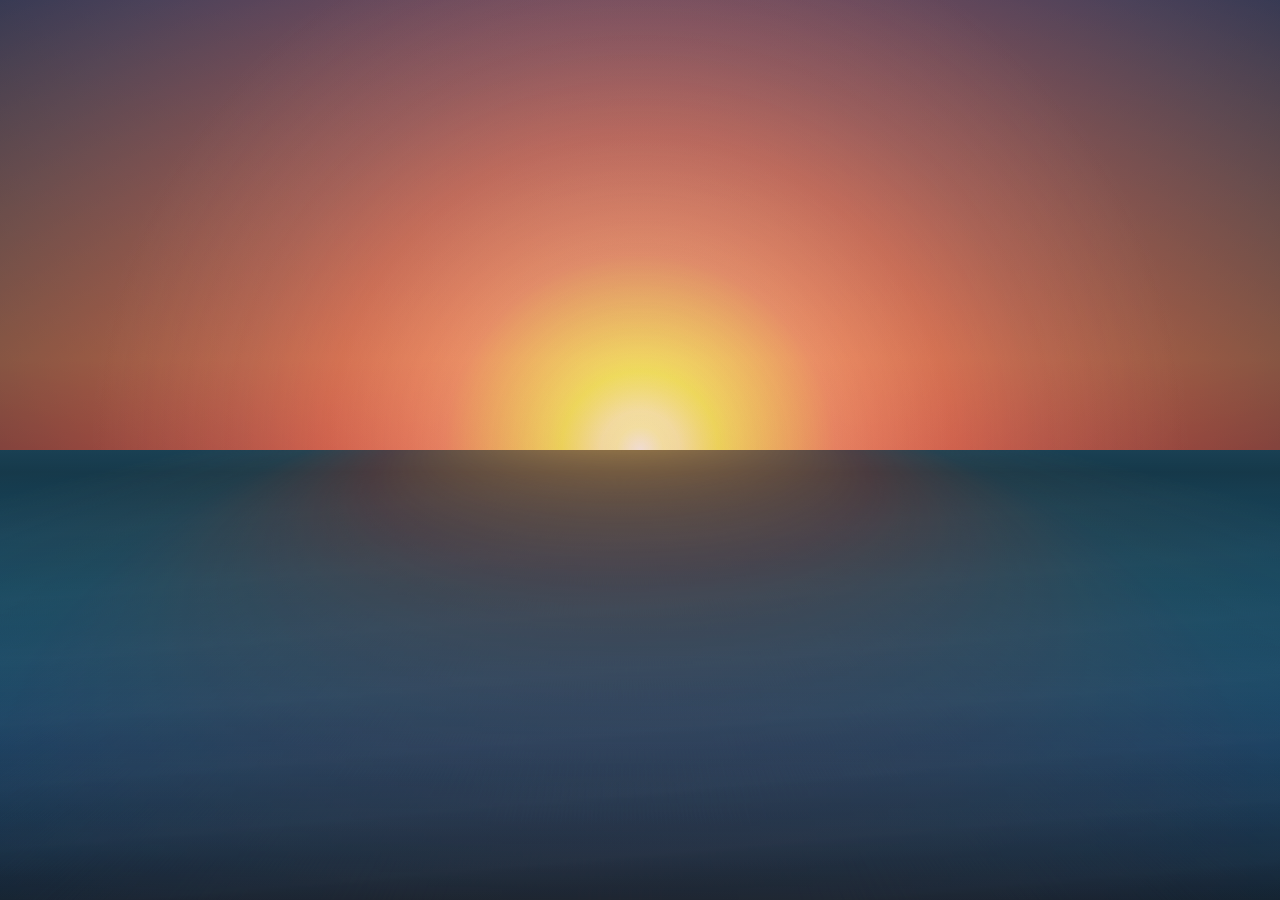
<file: index.html>
<!DOCTYPE html>
<html lang="en" dir="ltr">
  <head>
    <meta charset="utf-8">
    <title>Pure CSS and Javascript Sunrise and Sunset with Mouse Hover</title>
    <link rel="stylesheet" href="style.css">
  </head>
  <body style="width: 100%; height: 100%; margin: 0; padding: 0" onmouseup="stopMove();" onresize="windowResize();">
    <div id="starsContainer" onmousedown="startMove();" onmouseup="stopMove();">
      <div id="stars" onmousedown="startMove();" onmouseup="stopMove();">
      </div>
    </div>

  	<div id="sun" onmousedown="startMove();" onmouseup="stopMove();">

  	</div>

    <div id="sunDay" onmousedown="startMove();" onmouseup="stopMove();">

    </div>

    <div id="sunSet" onmousedown="startMove();" onmouseup="stopMove();">

    </div>

    <div id="sky" onmousedown="startMove();" onmouseup="stopMove();">

    </div>

    <div class="star" style="left: 250px; top: 30px;"></div>
    <div class="star" style="left: 300px; top: 25px;"></div>
    <div class="star" style="right: 40px; top: 40px;"></div>
    <div class="star" style="right: 80px; top: 45px;"></div>
    <div class="star" style="right: 120px; top: 20px;"></div>

    <div id="horizon" onmousedown="startMove();" onmouseup="stopMove();"></div>

    <div id="horizonNight" onmousedown="startMove();" onmouseup="stopMove();"></div>

    <div id="moon" onmousedown="startMove();" onmouseup="stopMove();"></div>

    <div id="mountainRange">
      <div id="mountain" onmousedown="startMove();" onmouseup="stopMove();">
    </div>

    </div>

    <div id="division" onmousedown="startDraggingDivision();" onmouseup="stopMove();">

    </div>

    <div id="water" onmousedown="startMove();" onmouseup="stopMove();"></div>

    <div id="waterReflectionContainer" onmousedown="startMove();" onmouseup="stopMove();">
      <div id="waterReflectionMiddle" onmousedown="startMove();" onmouseup="stopMove();">

      </div>
    </div>
    <div id="waterDistance"  onmousedown="startMove();" onmouseup="stopMove();"></div>
    <div id="darknessOverlaySky"  onmousedown="startMove();" onmouseup="stopMove();"></div>
    <div id="darknessOverlay"></div>
    <div id="oceanRippleContainer">
   </div>
    <div id="oceanRipple"></div>
<script type="text/javascript">
var mouse = {x: 0, y: 0};
var myWidth = 0, myHeight = 0;
var mouseIsDown = false;
var mouseIsDownDivision = false;

document.addEventListener('mousemove', function(e){
  mouse.x = e.clientX || e.pageX;
  mouse.y = e.clientY || e.pageY
    updateDimensions();

  //if(mouseIsDown) {
     document.getElementById("sun").style.background = '-webkit-radial-gradient(' + mouse.x + 'px ' + mouse.y + 'px, circle, rgba(242,248,247,1) 0%,rgba(249,249,28,1) 3%,rgba(247,214,46,1) 8%, rgba(248,200,95,1) 12%,rgba(201,165,132,1) 30%,rgba(115,130,133,1) 51%,rgba(46,97,122,1) 85%,rgba(24,75,106,1) 100%)';
    document.getElementById("sun").style.background = '-moz-radial-gradient(' + mouse.x + 'px ' + mouse.y + 'px, circle, rgba(242,248,247,1) 0%,rgba(249,249,28,1) 3%,rgba(247,214,46,1) 8%, rgba(248,200,95,1) 12%,rgba(201,165,132,1) 30%,rgba(115,130,133,1) 51%,rgba(46,97,122,1) 85%,rgba(24,75,106,1) 100%)';
    document.getElementById("sun").style.background = '-ms-radial-gradient(' + mouse.x + 'px ' + mouse.y + 'px, circle, rgba(242,248,247,1) 0%,rgba(249,249,28,1) 3%,rgba(247,214,46,1) 8%, rgba(248,200,95,1) 12%,rgba(201,165,132,1) 30%,rgba(115,130,133,1) 51%,rgba(46,97,122,1) 85%,rgba(24,75,106,1) 100%)';

    document.getElementById("sunDay").style.background = '-webkit-radial-gradient(' + mouse.x + 'px ' + mouse.y + 'px, circle, rgba(252,255,251,0.9) 0%,rgba(253,250,219,0.4) 30%,rgba(226,219,197,0.01) 70%, rgba(226,219,197,0.0) 70%,rgba(201,165,132,0) 100%)';
    document.getElementById("sunDay").style.background = '-moz-radial-gradient(' + mouse.x + 'px ' + mouse.y + 'px, circle, rgba(252,255,251,0.9) 0%,rgba(253,250,219,0.4) 30%,rgba(226,219,197,0.01) 70%, rgba(226,219,197,0.0) 70%,rgba(201,165,132,0) 100%)';
    document.getElementById("sunDay").style.background = '-ms-radial-gradient(' + mouse.x + 'px ' + mouse.y + 'px, circle, rgba(252,255,251,0.9) 0%,rgba(253,250,219,0.4) 30%,rgba(226,219,197,0.01) 70%, rgba(226,219,197,0.0) 70%,rgba(201,165,132,0) 100%)';

    document.getElementById("sunSet").style.background = '-webkit-radial-gradient(' + mouse.x + 'px ' + mouse.y + 'px, circle, rgba(254,255,255,0.8) 5%,rgba(236,255,0,1) 10%,rgba(253,50,41,1) 25%, rgba(243,0,0,1) 40%,rgba(93,0,0,1) 100%)';
    document.getElementById("sunSet").style.background = '-moz-radial-gradient(' + mouse.x + 'px ' + mouse.y + 'px, circle, rgba(254,255,255,0.8) 5%,rgba(236,255,0,1) 10%,rgba(253,50,41,1) 25%, rgba(243,0,0,1) 40%,rgba(93,0,0,1) 100%)';
    document.getElementById("sunSet").style.background = '-ms-radial-gradient(' + mouse.x + 'px ' + mouse.y + 'px, circle, rgba(254,255,255,0.8) 5%,rgba(236,255,0,1) 10%,rgba(253,50,41,1) 25%, rgba(243,0,0,1) 40%,rgba(93,0,0,1) 100%)';

    document.getElementById("waterReflectionContainer").style.perspectiveOrigin = (mouse.x/myWidth*100).toString() + "% -15%";
    document.getElementById("waterReflectionMiddle").style.left = (mouse.x-myWidth-(myWidth*.03)).toString() + "px";

    var bodyWidth = document.getElementsByTagName("body")[0].clientWidth;

    document.getElementById("sun").style.width = (bodyWidth);
    document.getElementById("sun").style.left = "0px";
    document.getElementById("sunDay").style.width = (bodyWidth);
    document.getElementById("sunDay").style.left = "0px";

    var sky = document.getElementById("sun");
    var water = document.getElementById("water");
    var waterHeight = water.clientHeight;
    var skyHeight = sky.clientHeight;
    var skyRatio = mouse.y / skyHeight;
    var waterRatio = waterHeight / myHeight;
    document.getElementById("darknessOverlay").style.opacity = Math.min((mouse.y-(myHeight/2)) / (myHeight/2), 1);
    document.getElementById("darknessOverlaySky").style.opacity = Math.min((mouse.y-(myHeight*7/10)) / (myHeight-(myHeight*7/10)), 1);
    document.getElementById("moon").style.opacity = Math.min((mouse.y-(myHeight*9/10)) / (myHeight-(myHeight*9/10)), 0.65);
    document.getElementById("horizonNight").style.opacity = (mouse.y-(myHeight*4/5)) / (myHeight-(myHeight*4/5));

    document.getElementById("starsContainer").style.opacity = (mouse.y/myHeight-0.6);

    document.getElementById("waterDistance").style.opacity = (mouse.y/myHeight+0.6);
    document.getElementById("sunDay").style.opacity = (1-mouse.y/myHeight);
    document.getElementById("sky").style.opacity = Math.min((1-mouse.y/myHeight), 0.99);

    document.getElementById("sunSet").style.opacity = (mouse.y/myHeight-0.2);



    if(mouse.y > 0) {
      var clouds = document.getElementsByClassName("cloud");
      for(var i=0; i<clouds.length; i++) {
        clouds[i].style.left = Math.min(myWidth*(Math.pow(mouse.y,2)/Math.pow(myHeight/2,2)) * -1, 0);
      }
    //}

    var stars = document.getElementsByClassName('star');
    for(var i=0; i<stars.length; i++) {
      stars[i].style.opacity = (mouse.y/myHeight-0.6);
    }


    if(mouse.y > myHeight/2) {
      document.getElementById("sun").style.opacity = Math.min((myHeight-mouse.y) / (myHeight/2) + 0.2, 0.5);
      document.getElementById("horizon").style.opacity = (myHeight-mouse.y) / (myHeight/2) + 0.2;

      document.getElementById("waterReflectionMiddle").style.opacity = (myHeight-mouse.y) / (myHeight/2) - 0.1;
    } else {
      document.getElementById("horizon").style.opacity = Math.min(mouse.y / (myHeight/2), 0.99);

      document.getElementById("sun").style.opacity = Math.min(mouse.y / (myHeight/2), 0.5);
      document.getElementById("waterReflectionMiddle").style.opacity = mouse.y / (myHeight/2) - 0.1;
    }

  } else if (mouseIsDownDivision) {
    var sunElement = document.getElementById("sun");
    var water = document.getElementById("water");
    var division = document.getElementById("division");
    sunElement.style.height = (mouse.y).toString() + "px";
    document.getElementById("sunDay").style.height = (mouse.y).toString() + "px";
    division.style.top = (mouse.y).toString() + "px";
    var waterHeight = myHeight-mouse.y;
    water.style.height = waterHeight.toString() + "px";

    document.getElementById("sun").style.height = (mouse.y).toString() + "px";
    document.getElementById("sunDay").style.height = (mouse.y).toString() + "px";
    document.getElementById("horizon").style.height = (mouse.y).toString() + "px";
    document.getElementById("waterDistance").style.height = (myHeight-mouse.y).toString() + "px";
    document.getElementById("oceanRippleContainer").style.height = (myHeight-mouse.y).toString() + "px";
    document.getElementById("darknessOverlay").style.height = (myHeight-mouse.y).toString() + "px";
  }


}, false);

function updateDimensions() {
if( typeof( window.innerWidth ) == 'number' ) {
  //Non-IE
  myWidth = window.innerWidth;
  myHeight = window.innerHeight;
} else if( document.documentElement && ( document.documentElement.clientWidth || document.documentElement.clientHeight ) ) {

  myWidth = document.documentElement.clientWidth;
  myHeight = document.documentElement.clientHeight;
} else if( document.body && ( document.body.clientWidth || document.body.clientHeight ) ) {

  myWidth = document.body.clientWidth;
  myHeight = document.body.clientHeight;
}

}

function startMove() {
mouseIsDown = true;
}

function stopMove() {
mouseIsDown = false;
mouseIsDownDivision = false;
      var sky = document.getElementById("sun");
}

function startDraggingDivision() {

mouseIsDownDivision = true;
}

function windowResize() {
updateDimensions();
var skyHeight = document.getElementById("horizon").clientHeight;




// update to new sky height
skyHeight = document.getElementById("sun").clientHeight;
document.getElementById("waterDistance").style.height = myHeight - skyHeight;
 document.getElementById("division").style.top = skyHeight;
}
    </script>
  </body>
</html>
</file>
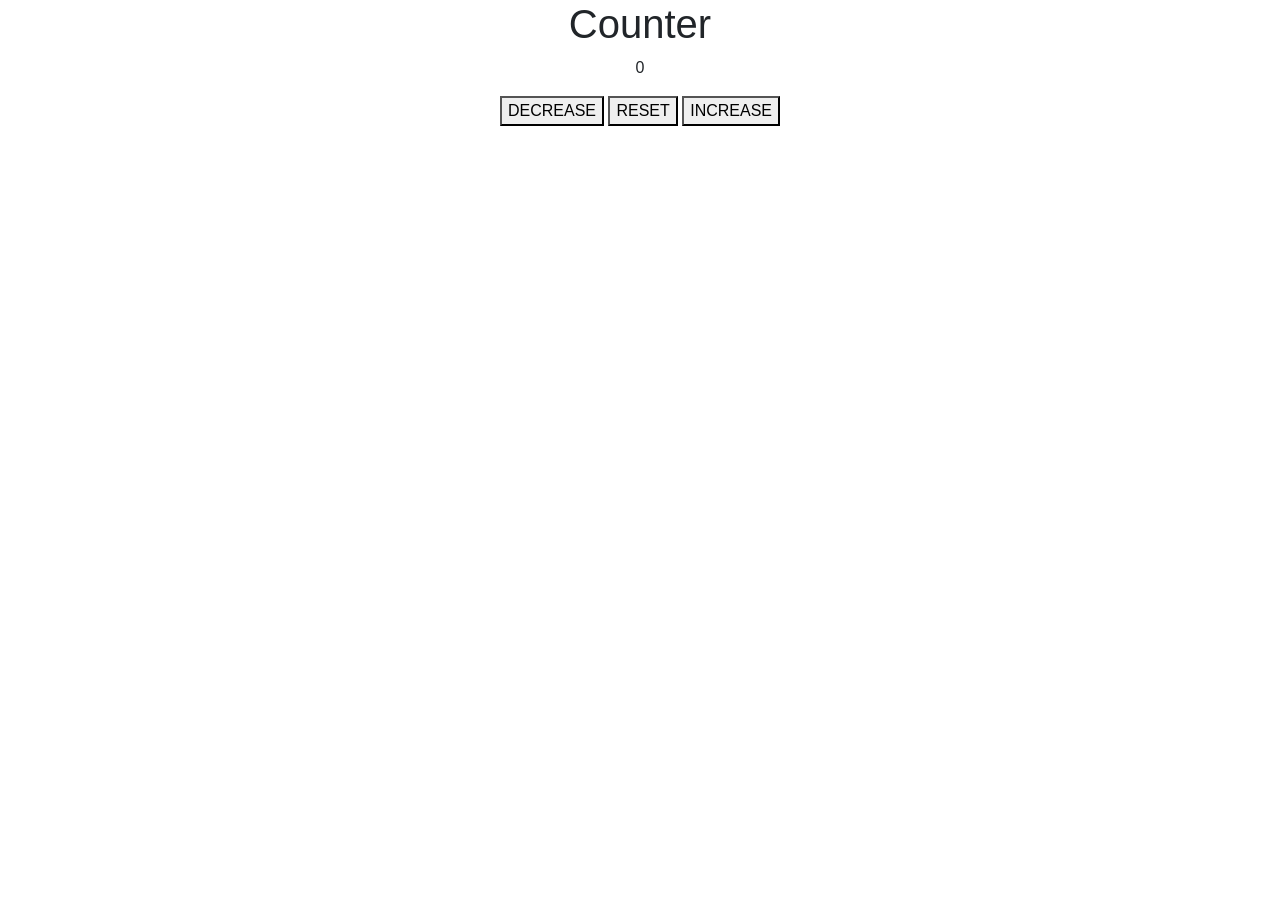
<file: Counter.html>
<!DOCTYPE html>
<html>

<head>
    <link rel="stylesheet" href="https://stackpath.bootstrapcdn.com/bootstrap/4.5.2/css/bootstrap.min.css" integrity="sha384-JcKb8q3iqJ61gNV9KGb8thSsNjpSL0n8PARn9HuZOnIxN0hoP+VmmDGMN5t9UJ0Z" crossorigin="anonymous" />
    <script src="https://code.jquery.com/jquery-3.5.1.slim.min.js" integrity="sha384-DfXdz2htPH0lsSSs5nCTpuj/zy4C+OGpamoFVy38MVBnE+IbbVYUew+OrCXaRkfj" crossorigin="anonymous"></script>
    <script src="https://cdn.jsdelivr.net/npm/popper.js@1.16.1/dist/umd/popper.min.js" integrity="sha384-9/reFTGAW83EW2RDu2S0VKaIzap3H66lZH81PoYlFhbGU+6BZp6G7niu735Sk7lN" crossorigin="anonymous"></script>
    <script src="https://stackpath.bootstrapcdn.com/bootstrap/4.5.2/js/bootstrap.min.js" integrity="sha384-B4gt1jrGC7Jh4AgTPSdUtOBvfO8shuf57BaghqFfPlYxofvL8/KUEfYiJOMMV+rV" crossorigin="anonymous"></script>
</head>

<body>
    <div class="bg-container text-center d-flex flex-column justify-content-center">
        <h1 class="counter-heading">Counter</h1>
        <p id="counterValue" class="counter-value">0</p>
        <div>
            <button class="button" onclick="onDecrement()">DECREASE</button>
            <button class="button" onclick="onReset()">RESET</button>
            <button class="button" onclick="onIncrement()">INCREASE</button>
        </div>
    </div>
</body>

</html>
</file>
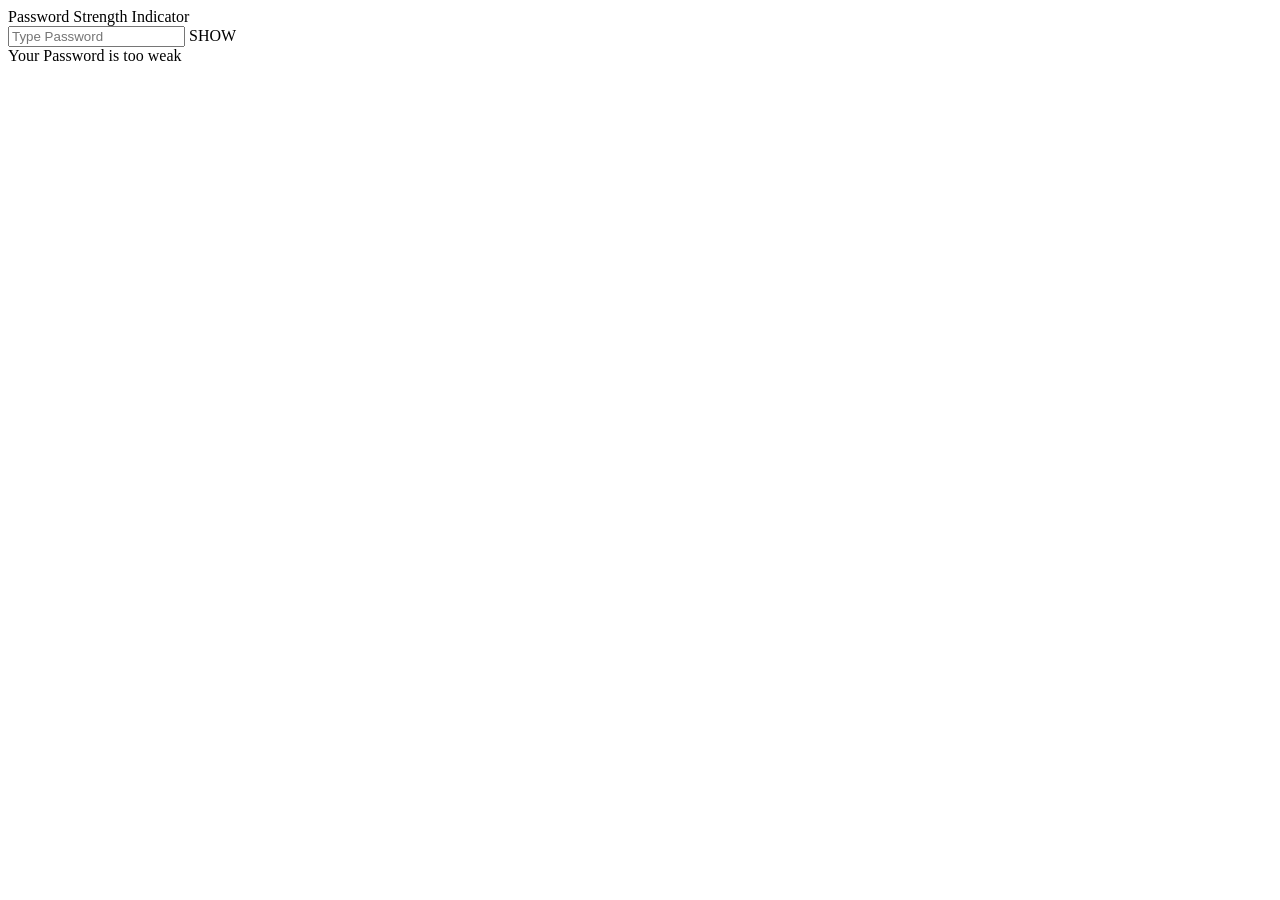
<file: Password Strength Indicator.html>
<!DOCTYPE html>
<html>

<head>
    <title>Password Strength Indicator</title>
</head>

<body>
    <div class="container">
        <header>Password Strength Indicator</header>
        <form action="#">
            <div class="field">
                <input onkeyup="trigger()" type="password" placeholder="Type Password">
                <span class="showBtn" onclick="showPassword()">SHOW</span>
            </div>
            <div class="indicator">
                <span class="weak"></span>
                <span class="medium"></span>
                <span class="strong"></span>
            </div>
            <div class="status">Your Password is too weak</div>
        </form>

    </div>
</body>

</html>
</file>
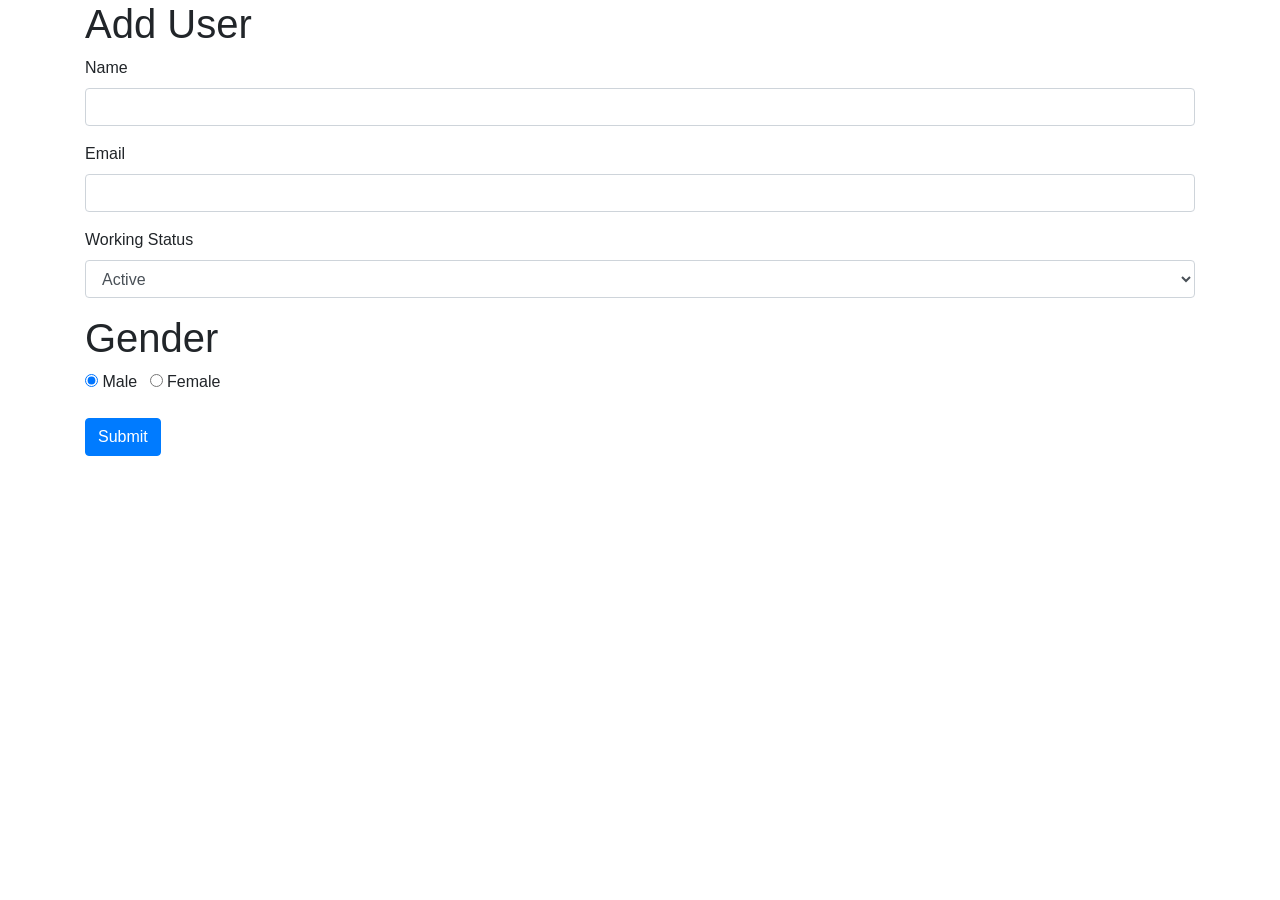
<file: UserForm.html>
<!DOCTYPE html>
<html>

<head>
    <link rel="stylesheet" href="https://stackpath.bootstrapcdn.com/bootstrap/4.5.2/css/bootstrap.min.css" integrity="sha384-JcKb8q3iqJ61gNV9KGb8thSsNjpSL0n8PARn9HuZOnIxN0hoP+VmmDGMN5t9UJ0Z" crossorigin="anonymous" />
    <script src="https://code.jquery.com/jquery-3.5.1.slim.min.js" integrity="sha384-DfXdz2htPH0lsSSs5nCTpuj/zy4C+OGpamoFVy38MVBnE+IbbVYUew+OrCXaRkfj" crossorigin="anonymous"></script>
    <script src="https://cdn.jsdelivr.net/npm/popper.js@1.16.1/dist/umd/popper.min.js" integrity="sha384-9/reFTGAW83EW2RDu2S0VKaIzap3H66lZH81PoYlFhbGU+6BZp6G7niu735Sk7lN" crossorigin="anonymous"></script>
    <script src="https://stackpath.bootstrapcdn.com/bootstrap/4.5.2/js/bootstrap.min.js" integrity="sha384-B4gt1jrGC7Jh4AgTPSdUtOBvfO8shuf57BaghqFfPlYxofvL8/KUEfYiJOMMV+rV" crossorigin="anonymous"></script>
</head>

<body>
    <div class="container">
        <h1 class="form-heading">Add User</h1>
        <form id="myForm">
            <div class="mb-3">
                <label for="name">Name</label>
                <input type="text" class="form-control" id="name" />
                <p id="nameErrMsg" class="error-message"></p>
            </div>
            <div class="mb-3">
                <label for="email">Email</label>
                <input type="text" class="form-control" id="email" />
                <p id="emailErrMsg" class="error-message"></p>
            </div>
            <div class="mb-3">
                <label for="status">Working Status</label>
                <select id="status" class="form-control">
                    <option value="Active">Active</option>
                    <option value="Inactive">Inactive</option>
                </select>
            </div>
            <div class="mb-3">
                <h1 class="gender-field-heading">Gender</h1>
                <input type="radio" name="gender" id="genderMale" value="Male" checked />
                <label for="genderMale">Male</label>
                <input type="radio" name="gender" id="genderFemale" value="Female" class="ml-2" />
                <label for="genderFemale">Female</label>
            </div>
            <button type="submit" class="btn btn-primary"> Submit </button>
        </form>
    </div>
</body>

</html>
</file>
<file: style.css>
body {
  cursor: pointer;
  overflow: hidden;
  background-color: black;
}

#sun {
	position: absolute;
	top: 0px;
	left: 0%;
	width: 100%;
	height: 50%;
	background-repeat: no-repeat;
  background: -webkit-radial-gradient(bottom, circle, rgba(242,248,247,1) 0%,rgba(249,249,28,1) 3%,rgba(247,214,46,1) 8%, rgba(248,200,95,1) 12%,rgba(201,165,132,1) 30%,rgba(115,130,133,1) 51%,rgba(46,97,122,1) 85%,rgba(24,75,106,1) 100%);
  background: -moz-radial-gradient(bottom, circle, rgba(242,248,247,1) 0%,rgba(249,249,28,1) 3%,rgba(247,214,46,1) 8%, rgba(248,200,95,1) 12%,rgba(201,165,132,1) 30%,rgba(115,130,133,1) 51%,rgba(46,97,122,1) 85%,rgba(24,75,106,1) 100%);
  background: -ms-radial-gradient(bottom, circle, rgba(242,248,247,1) 0%,rgba(249,249,28,1) 3%,rgba(247,214,46,1) 8%, rgba(248,200,95,1) 12%,rgba(201,165,132,1) 30%,rgba(115,130,133,1) 51%,rgba(46,97,122,1) 85%,rgba(24,75,106,1) 100%);

  z-index: 10;
  opacity: 0.5;
  }

#sunDay {
  position: absolute;
  top: 0px;
  left: 0px;
  width: 100%;
  height: 50%;
  background-repeat: no-repeat;
  background: -webkit-radial-gradient(bottom, circle, rgba(252,255,251,0.9) 0%,rgba(253,250,219,0.4) 30%,rgba(226,219,197,0.01) 70%, rgba(226,219,197,0.0) 70%,rgba(201,165,132,0) 100%);
  background: -moz-radial-gradient(bottom, circle, rgba(252,255,251,0.9) 0%,rgba(253,250,219,0.4) 30%,rgba(226,219,197,0.01) 70%, rgba(226,219,197,0.0) 70%,rgba(201,165,132,0) 100%);
  background: -ms-radial-gradient(bottom, circle, rgba(252,255,251,0.9) 0%,rgba(253,250,219,0.4) 30%,rgba(226,219,197,0.01) 70%, rgba(226,219,197,0.0) 70%,rgba(201,165,132,0) 100%);

    z-index: 999;
     opacity: 0.5;
}

#moon {
  position: absolute;
  top: 0px;
  left: 0px;
  width: 100%;
  height: 50%;
  background-repeat: no-repeat;
  background: -webkit-radial-gradient(40% 55%, circle, rgba(249,249,250,1) -1%, rgba(189,255,254,1) 1%, rgba(8,49,78,1) 1%, rgba(8,26,56,1) 10%, rgba(4,16,46,1) 40%, rgba(2,8,13,1) 70%);
  background: -moz-radial-gradient(40% 55%, circle, rgba(249,249,250,1) -1%, rgba(189,255,254,1) 1%, rgba(8,49,78,1) 1%, rgba(8,26,56,1) 10%, rgba(4,16,46,1) 40%, rgba(2,8,13,1) 70%);
  background: -ms-radial-gradient(40% 55%, circle, rgba(249,249,250,1) -1%, rgba(189,255,254,1) 1%, rgba(8,49,78,1) 1%, rgba(8,26,56,1) 10%, rgba(4,16,46,1) 40%, rgba(2,8,13,1) 70%);

  z-index: 10001;
  opacity: 0;
}

#sunSet {
  position: absolute;
  top: 0px;
  left: 0px;
  width: 100%;
  height: 50%;
  background-repeat: no-repeat;
    background: -webkit-radial-gradient(bottom, circle, rgba(254,255,255,0.8) 5%,rgba(236,255,0,1) 10%,rgba(253,50,41,1) 25%, rgba(243,0,0,1) 40%,rgba(93,0,0,1) 100%);
    background: -moz-radial-gradient(bottom, circle, rgba(254,255,255,0.8) 5%,rgba(236,255,0,1) 10%,rgba(253,50,41,1) 25%, rgba(243,0,0,1) 40%,rgba(93,0,0,1) 100%);
    background: -ms-radial-gradient(bottom, circle, rgba(254,255,255,0.8) 5%,rgba(236,255,0,1) 10%,rgba(253,50,41,1) 25%, rgba(243,0,0,1) 40%,rgba(93,0,0,1) 100%);

    z-index: 999;
     opacity: 0.3;
}

#sky {
  cursor: pointer;
  position: absolute;
  top: 0px;
  left: 0px;
  width: 100%;
  height: 50%;
  z-index: 5;
   background: -webkit-linear-gradient(bottom, rgba(249,251,240,1) 10%, rgba(215,253,254,1) 20%, rgba(167,222,253,1) 40%, rgba(110,175,255,1) 100%);
   background: -moz-linear-gradient(bottom, rgba(249,251,240,1) 10%, rgba(215,253,254,1) 20%, rgba(167,222,253,1) 40%, rgba(110,175,255,1) 100%);
   background: -ms-linear-gradient(bottom, rgba(249,251,240,1) 10%, rgba(215,253,254,1) 20%, rgba(167,222,253,1) 40%, rgba(110,175,255,1) 100%);
   background: linear-gradient(bottom, rgba(249,251,240,1) 10%, rgba(215,253,254,1) 20%, rgba(167,222,253,1) 40%, rgba(110,175,255,1) 100%);
   opacity: 0.52;
}

#starsContainer {
  -webkit-perspective: 350;
  -moz-perspective: 350;
  perspective: 350;
  -webkit-perspective-origin: 50% 300%;
  perspective-origin: 50% 300%;
  -moz-perspective-origin: 50% 300%;
  overflow: hidden;
  position: absolute;
  top: 0px;
  left: -50%;
  width: 200%;
  height: 50%;
  z-index: 10000;
  opacity: 0;
  display:none;
}

#stars {
  background-repeat: repeat;
  background: url(stars.jpg);
  position: absolute;
  width: 200%;
  height: 200%;
  left: -50%;
  bottom: 0px;
  opacity: 0.5;
    -webkit-transform: rotateX(-90eg);
    transform: rotateX(-90deg);
    -moz-transform: rotateX(-90deg);
    -ms-transform: rotateX(-90deg);
}

#mountainRange {
  position: absolute;
  left: 0px;
  width: 100%;
  bottom: 50%;
  display:none;
  z-index: 999;
}

.star {
   position: absolute;
   display: block;
   color: #fff;
   width: 0px;
   height: 0px;
   border-right:  10px solid transparent;
   border-bottom: 7px  solid #fff;
   border-left:   10px solid transparent;
   -moz-transform:    rotate(35deg);
   -webkit-transform: rotate(35deg);
   -ms-transform:     rotate(35deg);
   -o-transform:      rotate(35deg);
   z-index: 999;
   opacity: 0.09;
   display:none;
}

.star:before {
   border-bottom: 8px solid #fff;
   border-left: 3px solid transparent;
   border-right: 3px solid transparent;
   position: absolute;
   height: 0;
   width: 0;
   top: -5px;
   left: -6px;
   display: block;
   content: '';
   -webkit-transform: rotate(-35deg);
   -moz-transform:    rotate(-35deg);
   -ms-transform:     rotate(-35deg);
   -o-transform:      rotate(-35deg);
}
.star:after {
   position: absolute;
   display: block;
   color: #fff;
   top: 0px;
   left: -10px;
   width: 0px;
   height: 0px;
   border-right: 10px solid transparent;
   border-bottom: 7px solid #fff;
   border-left: 10px solid transparent;
   -webkit-transform: rotate(-70deg);
   -moz-transform:    rotate(-70deg);
   -ms-transform:     rotate(-70deg);
   -o-transform:      rotate(-70deg);
   content: '';
}

#mountain {
  border-bottom: 100px solid #000;
  border-right: 100px solid transparent;
  border-width-right: 50%;
  width: 0px;
  height: 0px;
  position: absolute;
  left: 0px;
  bottom: 50%;
  z-index: 999;
}

#horizon {
  cursor: pointer;
  position: absolute;
  top: 0px;
  left: 0;
  width: 100%;
  height: 50%;
  background-repeat: no-repeat;
  z-index: 5;
   background: -webkit-linear-gradient(bottom, rgba(212,87,43,0.9) 0%, rgba(246,149,52,0.8) 20%,rgba(24,75,106,0) 100%);
   background: -moz-linear-gradient(bottom, rgba(212,87,43,0.9) 0%, rgba(246,149,52,0.8) 20%,rgba(24,75,106,0) 100%);
   background: -ms-linear-gradient(bottom, rgba(212,87,43,0.9) 0%, rgba(246,149,52,0.8) 20%,rgba(24,75,106,0) 100%);
   background: linear-gradient(bottom, rgba(212,87,43,0.9) 0%, rgba(246,149,52,0.8) 20%,rgba(24,75,106,0) 100%);
   opacity: 0.99;
}

#horizonNight {
  cursor: pointer;
  position: absolute;
  top: 0px;
  left: 0;
  width: 100%;
  height: 50%;
  background-repeat: no-repeat;
  z-index: 10000;
  background: -webkit-linear-gradient(bottom, rgba(57,167,255,1) 0%, rgba(13,98,245,1) 20%,rgba(0,11,22,0.1) 60%);
  background: -moz-linear-gradient(bottom, rgba(57,167,255,1) 0%, rgba(13,98,245,1) 20%,rgba(0,11,22,0.1) 60%);
  background: -ms-linear-gradient(bottom, rgba(57,167,255,1) 0%, rgba(13,98,245,1) 20%,rgba(0,11,22,0.1) 60%);
  background: linear-gradient(bottom, rgba(57,167,255,1) 0%, rgba(13,98,245,1) 20%,rgba(0,11,22,0.1) 60%);
  opacity: 0;
}

#darknessOverlaySky {
  background-color: #000;
  opacity: 0;
  position: absolute;
  top: 0px;
  left: 0px;
  width: 100%;
  height: 50%;
  z-index: 9999;
}

#darknessOverlay {
  cursor: default;
  background-color: #000;
  opacity: 0;
  position: absolute;
  bottom: 0px;
  left: 0px;
  width: 100%;
  height: 50%;
  z-index: 99;
}

#waterDistance {
  position: absolute;
  bottom: 0px;
  left: 0px;
  width: 100%;
  height: 50%;
  background-repeat: no-repeat;
   background: -webkit-linear-gradient(90deg, rgba(0,0,0,0.0) 10%,rgba(0,0,0,0.20) 44%,rgba(0,0,0,0.65) 95%,rgba(0,0,0,0.62) 100%);
   background: -moz-linear-gradient(90deg, rgba(0,0,0,0.0) 10%,rgba(0,0,0,0.20) 44%,rgba(0,0,0,0.65) 95%,rgba(0,0,0,0.62) 100%);
   background: -ms-linear-gradient(90deg, rgba(0,0,0,0.0) 10%,rgba(0,0,0,0.20) 44%,rgba(0,0,0,0.65) 95%,rgba(0,0,0,0.62) 100%);
  z-index: 20;
}

#water {
  overflow: hidden;
  position: absolute;
  bottom: 0px;
  left: 0px;
  width: 100%;
  height: 50%;
  background-repeat: no-repeat;
    background: -webkit-linear-gradient(bottom, rgba(0,25,45,1) 0%,rgba(14,71,117,1) 35%, rgba(26,126,174,1) 70%, rgba(62,168,220,1) 100%);
    background: -moz-linear-gradient(bottom, rgba(0,25,45,1) 0%,rgba(14,71,117,1) 35%, rgba(26,126,174,1) 70%, rgba(62,168,220,1) 100%);
    background: -ms-linear-gradient(bottom, rgba(0,25,45,1) 0%,rgba(14,71,117,1) 35%, rgba(26,126,174,1) 70%, rgba(62,168,220,1) 100%);
    background: linear-gradient(bottom, rgba(0,25,45,1) 0%,rgba(14,71,117,1) 35%, rgba(26,126,174,1) 70%, rgba(62,168,220,1) 100%);

  z-index: 10;
}

#waterReflectionContainer {
  -webkit-perspective: 30;
  perspective: 30;
  -webkit-perspective-origin: 50% -12%;
  perspective-origin: 50% -12%;
  overflow: hidden;
  position: absolute;
  top: 50%;
  left: -3%;
  width: 103%;
  height: 50%;
  z-index: 25;
}

#waterReflectionMiddle {
  position: absolute;
  top: 0px;
  left: -50%;
  width: 200%;
  height: 55%;
  background-repeat: no-repeat;
   background: -webkit-radial-gradient(50% 0px, rgba(247,177,72,1) 3%,rgba(248,175,65,1) 6%,rgba(207,62,30,0.4) 35%,rgba(176,91,48,0.1) 45%,rgba(141,88,47,0.0) 60%,rgba(116,82,63,0.0) 70%,rgba(44,65,68,0.0) 80%,rgba(7,19,31,0.0) 100%);
   background: -moz-radial-gradient(50% 0px, rgba(247,177,72,1) 3%,rgba(248,175,65,1) 6%,rgba(207,62,30,0.4) 35%,rgba(176,91,48,0.1) 45%,rgba(141,88,47,0.0) 60%,rgba(116,82,63,0.0) 70%,rgba(44,65,68,0.0) 80%,rgba(7,19,31,0.0) 100%);
   background: -ms-radial-gradient(50% 0px, rgba(247,177,72,1) 3%,rgba(248,175,65,1) 6%,rgba(207,62,30,0.4) 35%,rgba(176,91,48,0.1) 45%,rgba(141,88,47,0.0) 60%,rgba(116,82,63,0.0) 70%,rgba(44,65,68,0.0) 80%,rgba(7,19,31,0.0) 100%);

  z-index: 999;
  opacity: 0.7;
  -webkit-transform: rotateX(45deg);
}

#waterReflectionMiddleThin {
  position: absolute;
  bottom: 0px;
  left: 0px;
  width: 100%;
  height: 100%;
  background-repeat: no-repeat;
   background: -webkit-linear-gradient(left, rgba(69,70,61,0.0) 3%,rgba(216,100,38,0.10) 32%,rgba(252,176,48,0.35) 35%,rgba(253,215,79,1) 45%,rgba(253,254,225,1) 48%,rgba(253,254,225,1) 52%, rgba(024,194,214,1) 55%, rgba(034,204,234,0.10) 65%, rgba(034,204,234,0.10) 60%, rgba(034,204,234,0.0) 97%);
   background: -moz-linear-gradient(left, rgba(69,70,61,0.0) 3%,rgba(216,100,38,0.10) 32%,rgba(252,176,48,0.35) 35%,rgba(253,215,79,1) 45%,rgba(253,254,225,1) 48%,rgba(253,254,225,1) 52%, rgba(024,194,214,1) 55%, rgba(034,204,234,0.10) 65%, rgba(034,204,234,0.10) 60%, rgba(034,204,234,0.0) 97%);
   background: -ms-linear-gradient(left, rgba(69,70,61,0.0) 3%,rgba(216,100,38,0.10) 32%,rgba(252,176,48,0.35) 35%,rgba(253,215,79,1) 45%,rgba(253,254,225,1) 48%,rgba(253,254,225,1) 52%, rgba(024,194,214,1) 55%, rgba(034,204,234,0.10) 65%, rgba(034,204,234,0.10) 60%, rgba(034,204,234,0.0) 97%);
   background: linear-gradient(left, rgba(69,70,61,0.0) 3%,rgba(216,100,38,0.10) 32%,rgba(252,176,48,0.35) 35%,rgba(253,215,79,1) 45%,rgba(253,254,225,1) 48%,rgba(253,254,225,1) 52%, rgba(024,194,214,1) 55%, rgba(034,204,234,0.10) 65%, rgba(034,204,234,0.10) 60%, rgba(034,204,234,0.0) 97%);

  z-index: 999;

  -webkit-transform: rotateX(45deg);
  -moz-transform: rotateX(45deg);
  -ms-transform: rotateX(45deg);
  transform: rotateX(45deg);
}

#division {
  height: 5px;
  width: 100%;
  position: absolute;
  top: 50%;
  bottom: 50%;
  background-color: rgba(000,14,24,0.0);
  z-index: 9999;
  cursor: ns-resize;
}

#coor {
  position: absolute;
  left: 0px;
  top: 0px;
  z-index: 999;
  color: #fff;
}

#oceanRipple {
  background-image: repeating-linear-gradient(175deg,rgba(165,165,165,0.08) 43%, rgba(175,175,175,0.08) 45%, rgba(235,235,235,0.08) 49%, rgba(195,195,195,0.08) 50%, rgba(165,165,165,0.08) 54%);
  opacity: 0.5;
  position: absolute;
  left: 0%;
  bottom: 0px;
  width: 100%;
  height: 50%;
  z-index: 10;
}
</file>
